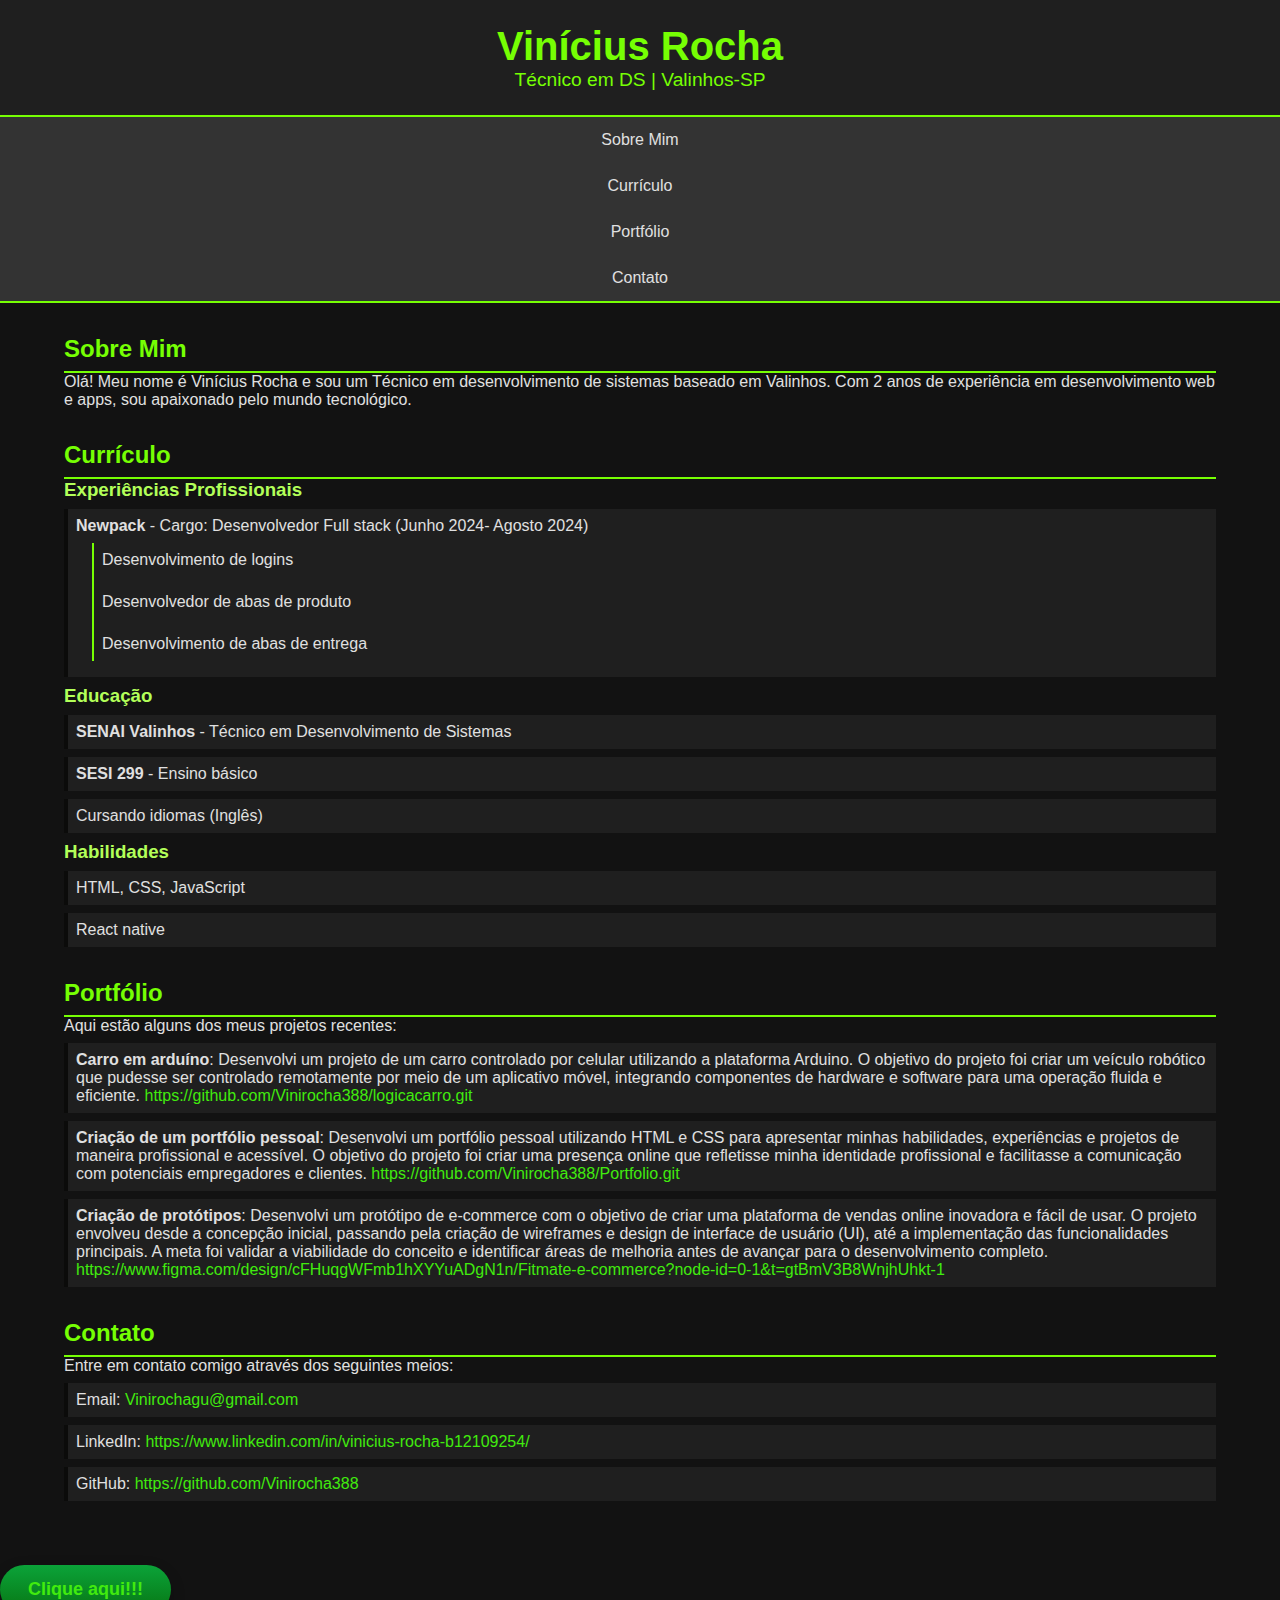
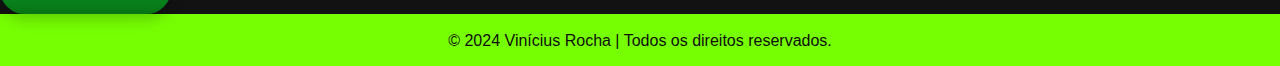
<file: Index.html>
<!DOCTYPE html>
<html lang="pt-BR">
<head>
    <meta charset="UTF-8">
    <meta name="viewport" content="width=device-width, initial-scale=1.0">
    <title>Currículo online - Vinícius Rocha</title>
    <link rel="stylesheet" href="assets/stylecurri.css">
</head>
<body>

<header>
    <h1>Vinícius Rocha</h1>
    <p>Técnico em DS | Valinhos-SP</p>
</header>

<nav>
    <a href="#about">Sobre Mim</a>
    <a href="#resume">Currículo</a>
    <a href="#portfolio">Portfólio</a>
    <a href="#contact">Contato</a>
</nav>

<div class="container">
    <section id="about" class="section">
        <h2>Sobre Mim</h2>
        <p>Olá! Meu nome é Vinícius Rocha e sou um Técnico em desenvolvimento de sistemas baseado em Valinhos. Com 2 anos de experiência em desenvolvimento web e apps, sou apaixonado pelo mundo tecnológico.</p>
    </section>

    <section id="resume" class="section">
        <h2>Currículo</h2>
        <h3>Experiências Profissionais</h3>
        <ul>
            <li><strong>Newpack</strong> - Cargo: Desenvolvedor Full stack (Junho 2024- Agosto 2024)
                <ul>
                    <li>Desenvolvimento de logins</li>
                    <li>Desenvolvedor de abas de produto</li>
                    <li>Desenvolvimento de abas de entrega</li>
                </ul>
            </li>
        </ul>

        <h3>Educação</h3>
        <ul>
            <li><strong>SENAI Valinhos</strong> - Técnico em Desenvolvimento de Sistemas</li>
            <li><strong>SESI 299</strong> - Ensino básico</li>
            <li>Cursando idiomas (Inglês)</li>
        </ul>

        <h3>Habilidades</h3>
        <ul>
            <li>HTML, CSS, JavaScript</li>
            <li>React native</li>
            
        </ul>
    </section>

    <section id="portfolio" class="section">
        <h2>Portfólio</h2>
        <p>Aqui estão alguns dos meus projetos recentes:</p>
        <ul>
            <li><strong>Carro em arduíno</strong>: Desenvolvi um projeto de um carro controlado por celular utilizando a plataforma Arduino. O objetivo do projeto foi criar um veículo robótico que pudesse ser controlado remotamente por meio de um aplicativo móvel, 
                integrando componentes de hardware e software para uma operação fluida e eficiente. <a href="#">https://github.com/Vinirocha388/logicacarro.git</a></li>
            <li><strong>Criação de um portfólio pessoal</strong>: Desenvolvi um portfólio pessoal utilizando HTML e CSS para apresentar minhas habilidades, experiências e projetos de maneira profissional e acessível. 
                O objetivo do projeto foi criar uma presença online que refletisse minha identidade profissional e facilitasse a comunicação com potenciais empregadores e clientes. <a href="#">https://github.com/Vinirocha388/Portfolio.git</a></li>
            <li><strong>Criação de protótipos</strong>: Desenvolvi um protótipo de e-commerce com o objetivo de criar uma plataforma de vendas online inovadora e fácil de usar. O projeto envolveu desde a concepção inicial, passando pela criação de wireframes e design de interface de usuário (UI), 
                até a implementação das funcionalidades principais. A meta foi validar a viabilidade do conceito e identificar áreas de melhoria antes de avançar para o desenvolvimento completo. <a href="#">https://www.figma.com/design/cFHuqgWFmb1hXYYuADgN1n/Fitmate-e-commerce?node-id=0-1&t=gtBmV3B8WnjhUhkt-1</a></li>
        </ul>
    </section>

    <section id="contact" class="section">
        <h2>Contato</h2>
        <p>Entre em contato comigo através dos seguintes meios:</p>
        <ul>
            <li>Email: <a href="Vinirochagu@gmail.com">Vinirochagu@gmail.com</a></li>
            <li>LinkedIn: <a href="https://www.linkedin.com/in/vinicius-rocha-b12109254/">https://www.linkedin.com/in/vinicius-rocha-b12109254/</a></li>
            <li>GitHub: <a href="https://github.com/Vinirocha388">https://github.com/Vinirocha388</a></li>
        </ul>
    </section>
</div>

<button class="beautiful-button"> 
    <a href="https://www.instagram.com/viniciusalexandro/" </a>
    Clique aqui!!!

  </button> 

<footer>
    <p>&copy; 2024 Vinícius Rocha | Todos os direitos reservados.</p>
</footer>

</body>
</html>
</file>
<file: assets/stylecurri.css>
body {
    font-family: 'Segoe UI', Tahoma, Geneva, Verdana, sans-serif;
    margin: 0;
    padding: 0;
    box-sizing: border-box;
    background-color: #121212;
    color: #E0E0E0;
}

header {
    background-color: #1F1F1F;
    color: #76FF03;
    text-align: center;
    padding: 1.5rem 0;
    border-bottom: 2px solid #76FF03;
}

header h1 {
    margin: 0;
    font-size: 2.5rem;
}

header p {
    margin: 0;
    font-size: 1.2rem;
}

nav {
    display: flex;
    flex-wrap: wrap;
    justify-content: center;
    background-color: #333;
    border-bottom: 2px solid #76FF03;
}

nav a {
    color: #E0E0E0;
    padding: 14px 20px;
    text-decoration: none;
    text-align: center;
    transition: background-color 0.3s, color 0.3s;
    flex: 1 1 100%;
}

nav a:hover {
    background-color: #76FF03;
    color: #121212;
}

.container {
    width: 90%;
    margin: 0 auto;
    padding: 2rem 0;
}

h2 {
    color: #76FF03;
    border-bottom: 2px solid #76FF03;
    padding-bottom: 0.5rem;
}

.section {
    margin-bottom: 2rem;
}

.section h3 {
    color: #B2FF59;
}

.section ul {
    list-style: none;
    padding: 0;
}

.section ul li {
    background-color: #1F1F1F;
    margin: 0.5rem 0;
    padding: 0.5rem;
    border-left: 4px solid #0b0b0a;
}

.section ul ul {
    margin-left: 1rem;
    border-left: 2px solid #76FF03;
}

.section ul ul li {
    border-left: none;
}

a {
    color: #41eb0e;
    text-decoration: none;
}

a:hover {
    text-decoration: underline;
}

footer {
    text-align: center;
    padding: 1rem 0;
    background-color: #76FF03;
    color: #0f0f0f;
    border-top: 2px solid #76FF03;
}

.beautiful-button {
    position: relative;
    display: inline-block;
    background: linear-gradient(to bottom, #0ba339, #077412);
    color: rgb(6, 2, 2);
    font-family: "Segoe UI", sans-serif;
    font-weight: bold;
    font-size: 18px;
    border: none;
    border-radius: 30px;
    padding: 14px 28px;
    cursor: pointer;
    box-shadow: 0 5px 15px rgba(0, 0, 0, 0.2);
    animation: button-shimmer 2s infinite;
    transition: all 0.3s ease-in-out;
    text-align: center;
}

.beautiful-button:hover {
    background: linear-gradient(to bottom, #05802a, #07641b);
    animation: button-particles 1s ease-in-out infinite;
    transform: translateY(-2px);
}

.beautiful-button:active {
    transform: scale(0.95);
    box-shadow: 0 2px 10px rgba(6, 241, 131, 0.3);
}

@keyframes button-shimmer {
    0% {
        background-position: left top;
    }

    100% {
        background-position: right bottom;
    }
}

@keyframes button-particles {
    0% {
        background-position: left top;
    }

    100% {
        background-position: right bottom;
    }
}

* { 
    margin: 0;
    padding: 0;
    box-sizing: border-box;
}

@media (max-width: 600px) {
    header h1 {
        font-size: 1.8rem;
    }

    header p {
        font-size: 1rem;
    }

    .container {
        width: 100%;
        padding: 1rem 0;
    }

    .beautiful-button {
        padding: 10px 20px;
        font-size: 16px;
    }
}
</file>
